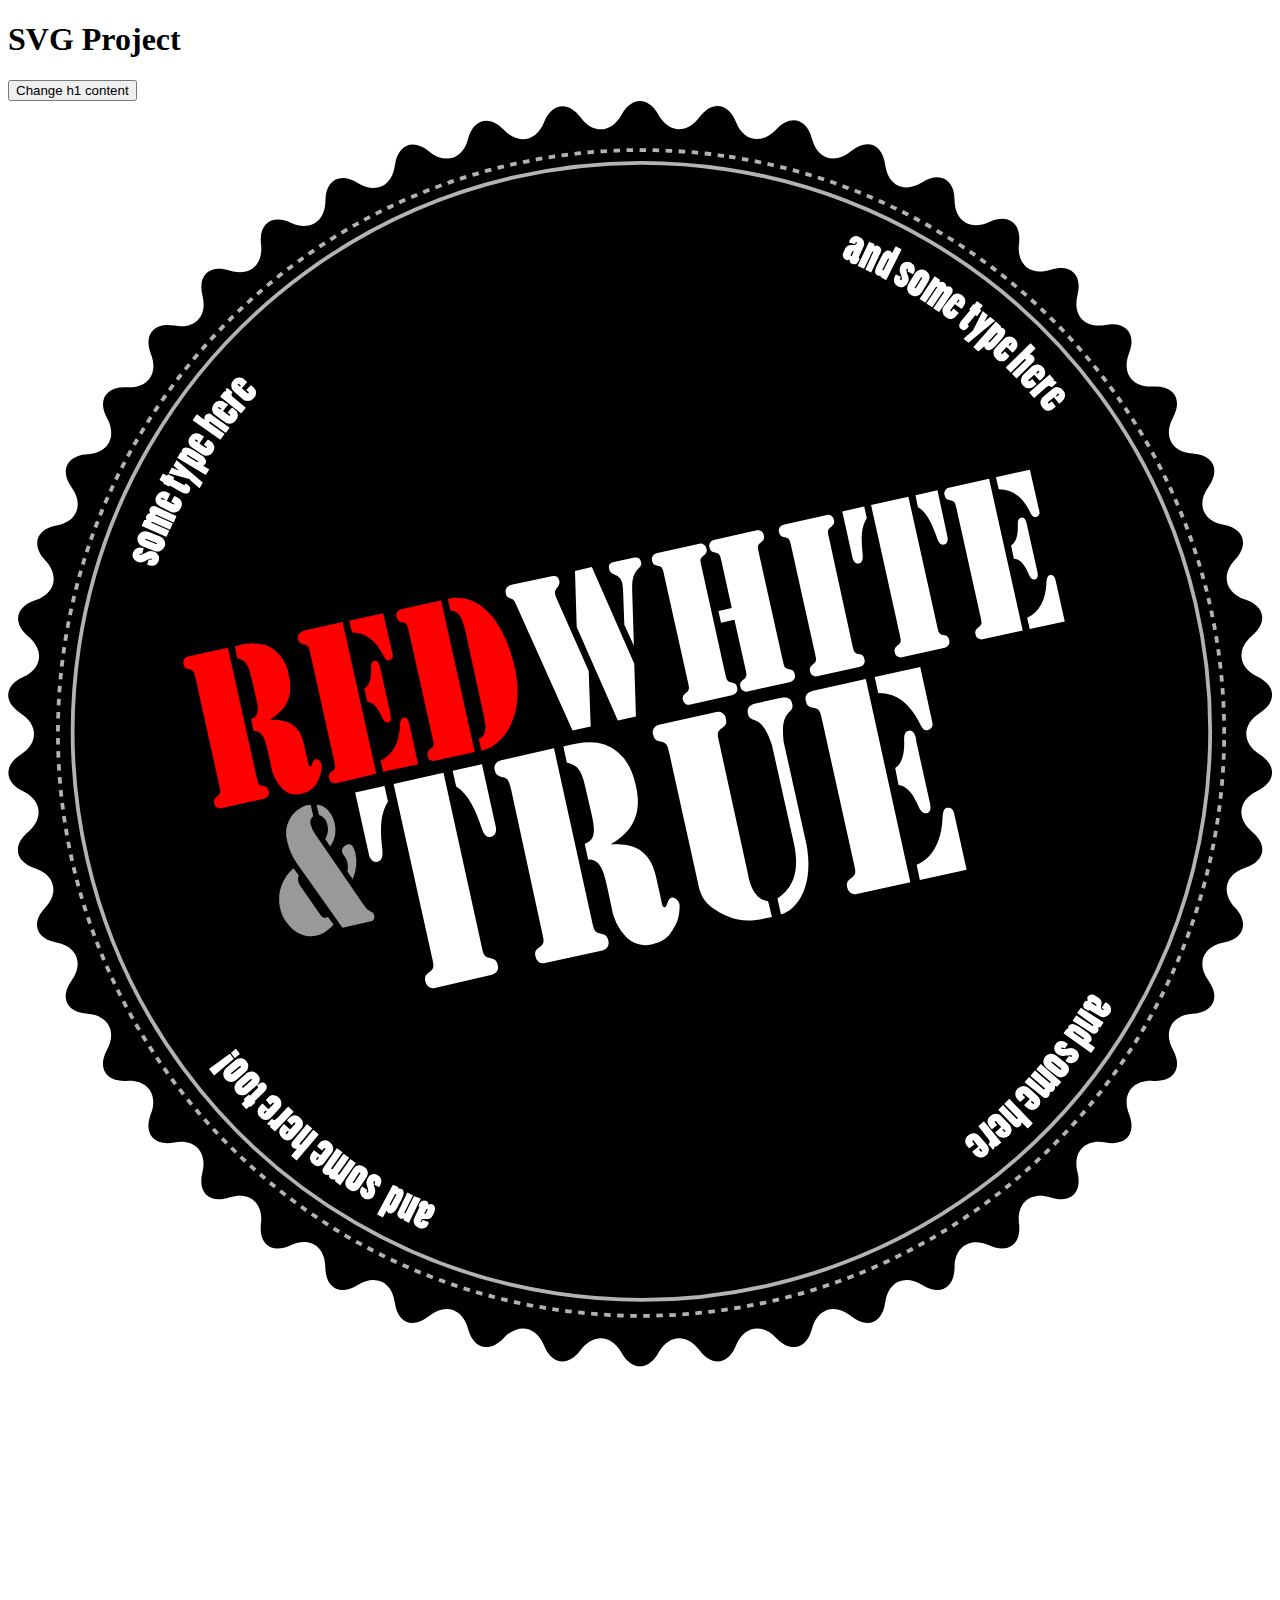
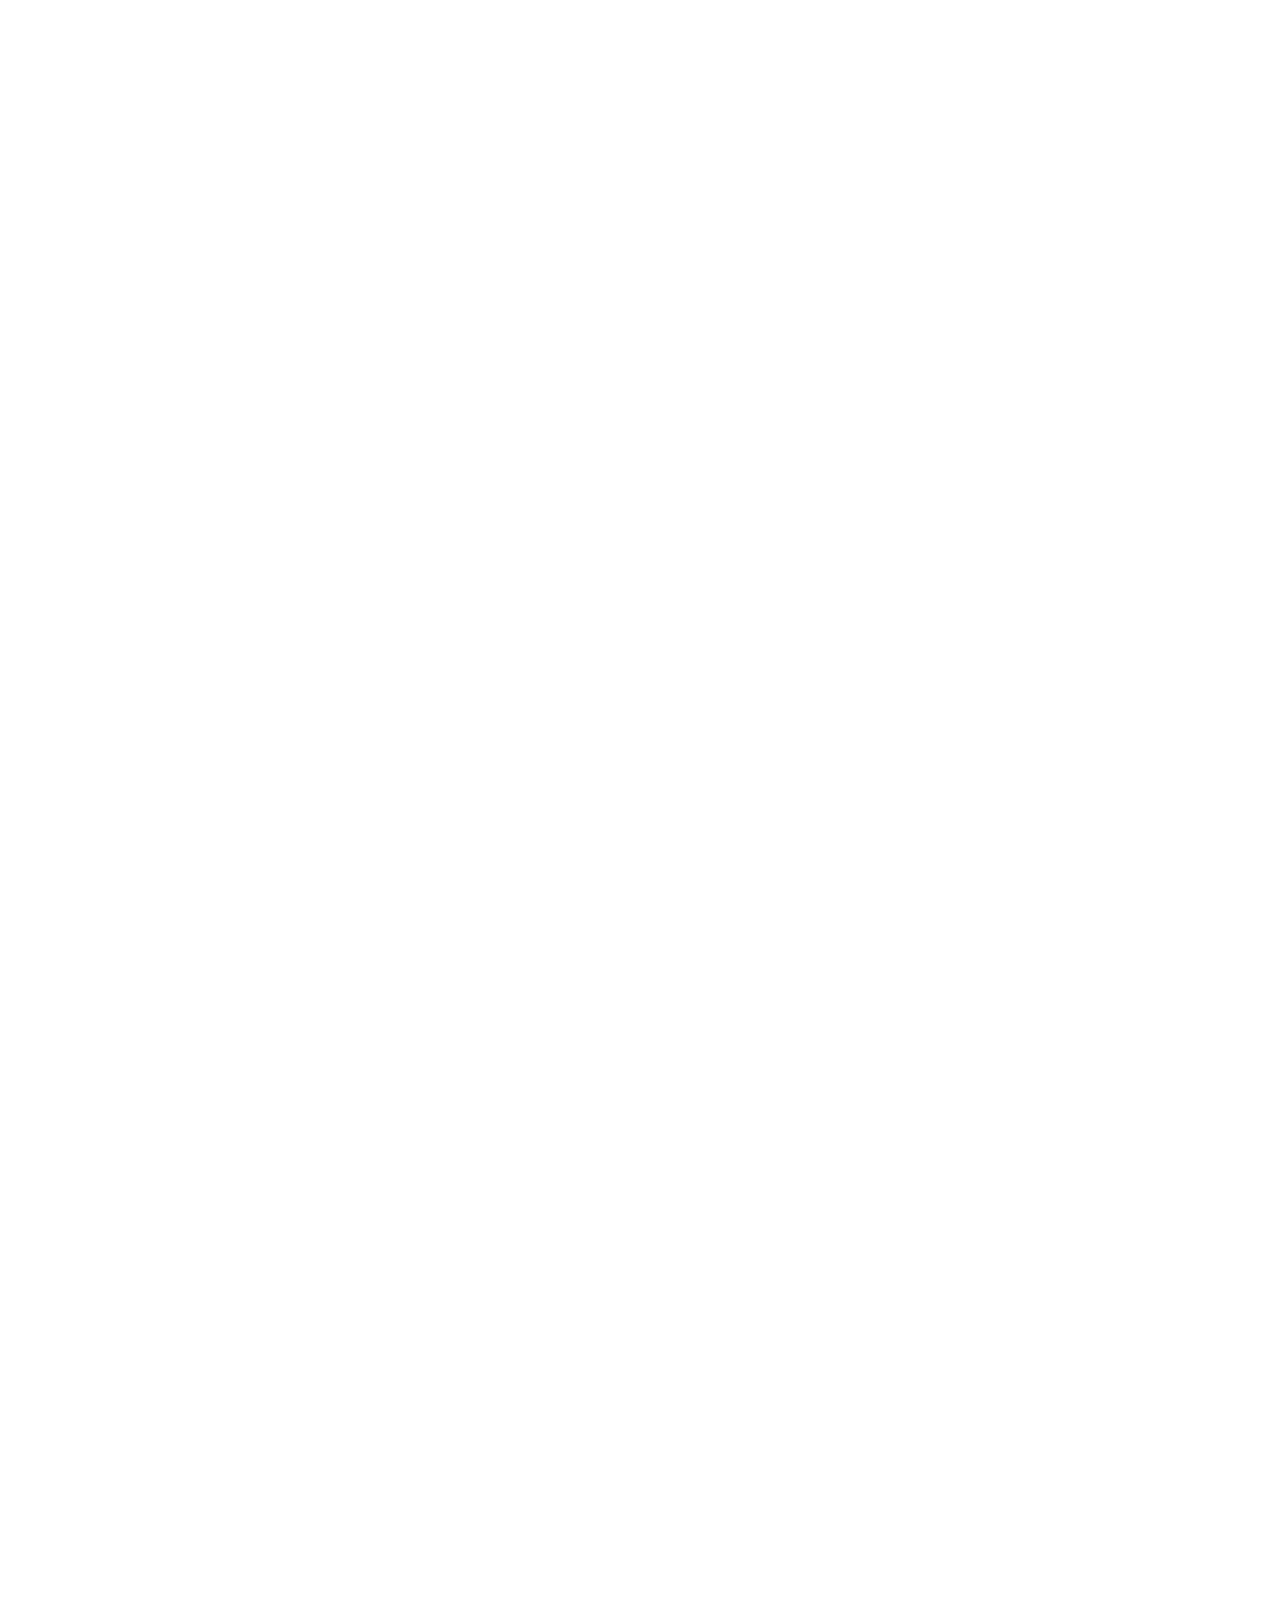
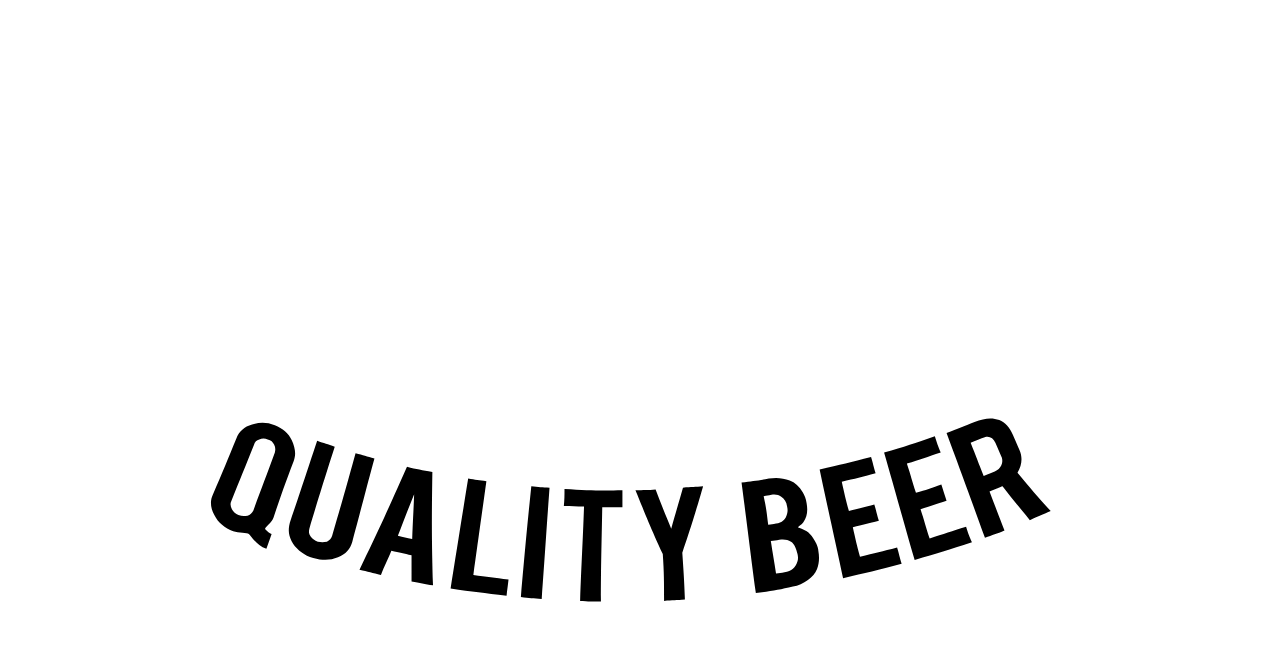
<file: index.html>
<!DOCTYPE html>
<html>
<head>
	<meta charset ="UTF-8">
	<meta name ="viewport" content ="width=device-width, initial-scale=1.0" >
	<meta http-equiv="X-UA-Compatible" content="ie=edge">
	<link re="stylesheet" type="text/css" href="css/main.css">
	<title>SVG with JS	</title>
</head>
<body>
	<main class="wrapped">

		<h1> SVG Project</h1>

		<button class=".switch-text">Change h1 content</button>

		<div class="img-wrapper">
			<img id="badge" src="images/badge.svg" alt="svg as an image" class="svg svg-as-jpg">
		</div>

		<!--- this is an inline SVG ---> 
		<div class="img-wrapper black-background">
			<svg version="1.1" id="beerGraphic" xmlns="http://www.w3.org/2000/svg" xmlns:xlink="http://www.w3.org/1999/xlink" x="0px"
	 		y="0px" viewBox="0 0 180.3 233.8" style="enable-background:new 0 0 180.3 233.8;" xml:space="preserve">
			<style type="text/css">
				.st0{fill:#FFFFFF;}
				#beerGraphic { cursor: pointer; }
			</style>
			<path id="bottle" class="st0" d="M97.5,233.8c-1.9,0-3.9,0-6-0.1c-2,0.1-4,0.1-5.9,0.1c-4.6,0-9.6,0.2-13.9-1.3
				c-7.3-2.4-4.1-13.9-2.4-19.4c1.1-3.6,2-6.9,1.7-11.3c-0.1-1.4-0.7-5-1.6-10c-3.7-21.8-11.3-67.1-5.5-87.6l0-0.1
				c0.2-0.5,4.3-11.2,19.5-12.1c1.3-0.1,4.4-0.1,7.6-0.1l0.5,0l0.5,0c3.2,0,6.3,0.1,7.6,0.1c15.2,0.9,19.4,11.6,19.5,12.1l0,0.1
				c5.8,20.5-1.8,65.8-5.5,87.6c-0.8,5-1.4,8.6-1.6,10c-0.4,4.4,0.6,7.8,1.7,11.3c0.7,2.4,1.5,4.9,1.9,8c0.6,4.6,0.5,8.7-3.9,11.3
				C111.3,232.8,109.4,233.8,97.5,233.8z M91.5,230.8c2.1,0.1,4.1,0.1,6,0.1c4.5,0,12.2,1.3,15-3.5c2.1-3.7-0.3-9.8-1.4-13.4
				c-1.1-3.7-2.2-7.4-1.8-12.4c0.1-1.6,0.7-5.2,1.6-10.3c3.3-19.9,11.1-66.3,5.6-86.3c-0.3-0.8-4.1-9.4-17-10.2
				c-1.2-0.1-4.3-0.1-7.5-0.1h-0.5h-0.5c-3.2,0-6.2,0.1-7.5,0.1c-12.9,0.8-16.7,9.3-17,10.2c-5.6,20,2.2,66.4,5.5,86.3
				c0.9,5.1,1.5,8.7,1.6,10.3c0.4,5-0.7,8.7-1.8,12.4c-1.2,4-4,11.6-0.2,15.1c3,2.7,10.1,1.8,13.8,1.8
				C87.5,230.9,89.5,230.9,91.5,230.8z M109.9,213.6c0,0.2-0.2,1.2-0.3,1.5c-0.2,0.6-0.6,1.3-1.2,2c-0.7,0.6-1.6,1.2-2.7,1.6
				c-2.2,0.8-5.2,0.8-8.4,0.5c-3.2-0.3-6.6-1.3-10.4-1.9c-3.8-0.6-7.5-1-10.9-0.2c-1.7,0.4-3.3,1.2-4.3,2.3l-0.4,0.4
				c-0.1,0.1-0.2,0.3-0.3,0.4c-0.2,0.3-0.4,0.6-0.6,0.9c-0.3,0.7-0.5,1.3-0.6,1.9c-0.4,2.5,0.1,4.5,0.9,5.7c0.2,0.3,0.4,0.5,0.6,0.7
				c0.2,0.2,0.4,0.3,0.5,0.4c0.3,0.2,0.5,0.2,0.5,0.2c0.1,0-0.8-0.3-1.4-1.5c-0.6-1.2-0.9-3.1-0.3-5.4c0.1-0.6,0.3-1.1,0.6-1.6
				c0.1-0.3,0.3-0.5,0.5-0.7l0.3-0.4l0.4-0.3c1-0.9,2.3-1.5,3.8-1.8c3-0.6,6.6-0.2,10.3,0.4c1.8,0.3,3.6,0.7,5.4,1
				c1.7,0.3,3.5,0.6,5.2,0.7c3.3,0.2,6.5-0.1,8.8-1.1c1.2-0.5,2.1-1.3,2.8-2.1c0.6-0.8,0.9-1.6,1-2.3
				C109.9,214.8,110,213.8,109.9,213.6c0.1-0.3,0.1-0.5,0.1-0.5S110,213.2,109.9,213.6z M77.3,119.5c0-1.7-1.3-3.1-2.9-3.1
				c-1.6,0-2.9,1.4-2.9,3.1c0,1.7,1.3,3.1,2.9,3.1C76,122.6,77.3,121.2,77.3,119.5z M73,139.2c-0.5,0-1,0.5-1,1.1c0,0.6,0.4,1.1,1,1.1
				c0.5,0,1-0.5,1-1.1C74,139.6,73.5,139.2,73,139.2z M77,130.9c-0.9,0-1.7,0.8-1.7,1.8c0,1,0.8,1.8,1.7,1.8c0.9,0,1.7-0.8,1.7-1.8
				C78.7,131.7,77.9,130.9,77,130.9z M111,116.8L111,116.8c-0.1-0.5-3.1-9.1-13.8-9.8c-0.9-0.1-3.1-0.1-5.4-0.1h-0.3h-0.4
				c-2.3,0-4.5,0-5.4,0.1c-6.5,0.5-10.7,3.8-13,6.5c-0.4,0.4-1.8,2.7-2.1,3.7c-0.4,1.2-0.8,2.5-0.9,3.1c-0.2,0.9-0.3,1.9-0.4,2.9
				c-0.2,1.3-0.4,2.8-0.4,4.5c-0.1,1.2-0.1,2.6,0,3.9c0,0.8,0,1.7,0.1,2.5c0,1.9,0.2,4,0.4,6.2c0.5,4.8,1.5,9.9,2.7,15.2
				c1,5.3,2.1,10.3,2.7,14.9c0.8,4.6,1.3,8.8,1.9,12.3c0.5,3.5,1,6.4,1.3,8.3c0.3,2,0.5,3.1,0.5,3.1s0-1.1-0.1-3.1
				c-0.1-2-0.2-4.9-0.4-8.4c-0.2-3.6-0.5-7.8-1-12.5c-0.4-4.7-1.4-9.9-2.4-15.2c-0.5-2.8-1.9-6.8-0.9-9.6c1.1-3.3,12.5-1.7,15.1-1.6
				c6.5,0.2,13.1,0.3,19.6,0.2c0.4,0,4.7,0.2,4.8-0.4C113.4,141.6,115.9,126.4,111,116.8z M70.2,119.5c0-2.6,1.9-4.6,4.3-4.6
				c2.4,0,4.3,2.1,4.3,4.6c0,2.6-1.9,4.6-4.3,4.6C72.1,124.1,70.2,122.1,70.2,119.5z M73,141.8c-0.8,0-1.5-0.7-1.5-1.6
				c0-0.9,0.7-1.6,1.5-1.6c0.8,0,1.5,0.7,1.5,1.6C74.5,141.1,73.8,141.8,73,141.8z M77,135.5c-1.4,0-2.5-1.2-2.5-2.7
				c0-1.5,1.1-2.7,2.5-2.7c1.4,0,2.5,1.2,2.5,2.7C79.5,134.2,78.4,135.5,77,135.5z"/>
			<path id="rGrain" class="st0" d="M146.2,117.3c1.7-0.2,3.3,0.1,4.5,0.2c1.2,0.1,1.9,0,1.9,0c0-0.1-0.5,1.7-1.5,3.2
				c-1,1.5-2.6,2.8-4.3,2.9c-1.7,0.1-3.3-0.4-4.4-0.6c-1.1-0.3-1.8-0.3-1.8-0.3c0,0,0.7-1.5,1.7-2.8
				C143.1,118.6,144.5,117.5,146.2,117.3z M137.4,127.6c-1,1.3-1.7,2.8-1.7,2.8c0,0,0.7,0.1,1.8,0.3c1.1,0.2,2.7,0.7,4.4,0.6
				c1.7-0.1,3.3-1.4,4.3-2.9c1-1.5,1.5-3.2,1.5-3.2c0,0-0.7,0.1-1.9,0c-1.2-0.1-2.8-0.4-4.5-0.2C139.8,125.1,138.5,126.2,137.4,127.6z
				 M132.2,134.8c-1,1.3-1.7,2.8-1.7,2.8c0,0,0.7,0.1,1.8,0.3c1.1,0.2,2.7,0.7,4.4,0.6c1.7-0.1,3.3-1.4,4.3-2.9c1-1.5,1.5-3.2,1.5-3.2
				c0,0-0.7,0.1-1.9,0c-1.2-0.1-2.8-0.4-4.5-0.2C134.6,132.4,133.2,133.5,132.2,134.8z M147.3,112.2c-0.8,1.4-1.3,3-1.3,2.9
				c0,0,0.7,0,1.8,0.1c1.1,0.1,2.8,0.4,4.5,0.1c1.7-0.3,3.1-1.7,3.9-3.4c0.9-1.6,1.1-3.4,1.1-3.3c0,0-0.7,0.2-1.9,0.2
				c-1.2,0.1-2.8-0.1-4.5,0.3C149.4,109.5,148.1,110.8,147.3,112.2z M160.4,102.7c0.7-1.7,0.7-3.5,0.7-3.4c0,0-0.7,0.2-1.8,0.4
				c-1.1,0.2-2.8,0.3-4.4,0.8c-1.6,0.5-2.7,1.9-3.4,3.5c-0.7,1.5-1,3.1-1,3.1c0,0,0.7-0.1,1.8-0.1c1.1,0,2.8,0.1,4.5-0.4
				C158.6,106,159.8,104.5,160.4,102.7z M140,117.4c0.5,1,0.6,1.7,0.7,1.7c0,0,1.4-0.9,2.4-2.2c1-1.3,1.7-3,1.2-4.6
				c-0.5-1.6-1.5-2.9-2.1-3.8c-0.6-0.9-0.9-1.5-0.9-1.5c0,0-1.1,0.9-1.9,2.1c-0.9,1.2-1.4,2.7-1,4.3C138.7,115,139.5,116.4,140,117.4z
				 M134.7,124.4c0.5,1,0.6,1.7,0.7,1.7c0,0,1.4-0.9,2.4-2.2c1-1.3,1.7-3,1.2-4.6c-0.5-1.6-1.5-2.9-2.1-3.8c-0.6-0.9-0.9-1.5-0.9-1.5
				c0,0-1.1,0.9-1.9,2.1c-0.9,1.2-1.4,2.7-1,4.3C133.4,122,134.3,123.4,134.7,124.4z M130.4,131.9c0.5,1,0.6,1.7,0.7,1.7
				c0,0,1.4-0.9,2.4-2.2c1-1.3,1.7-3,1.2-4.6c-0.5-1.6-1.5-2.9-2.1-3.8c-0.6-0.9-0.9-1.5-0.9-1.5c0,0-1.1,0.9-1.9,2.1
				c-0.9,1.2-1.4,2.7-1,4.3C129.1,129.5,129.9,130.9,130.4,131.9z M144.9,109.8c0.6,1,0.8,1.6,0.9,1.6c0,0,1.2-1,2.1-2.4
				c0.9-1.4,1.3-3.2,0.6-4.7c-0.7-1.5-1.8-2.7-2.5-3.6c-0.7-0.9-1.1-1.4-1.1-1.4c0,0-1,1-1.7,2.3c-0.7,1.3-1.1,2.9-0.4,4.4
				C143.3,107.6,144.3,108.9,144.9,109.8z M150,103.2c0,0,1.1-1.1,1.8-2.6c0.7-1.5,0.9-3.3,0.1-4.7c-0.8-1.4-2.1-2.5-2.9-3.2
				c-0.8-0.8-1.2-1.3-1.3-1.3c0,0-0.9,1.2-1.4,2.5c-0.6,1.4-0.7,3,0.1,4.4c0.8,1.4,1.9,2.6,2.6,3.5C149.7,102.6,150,103.3,150,103.2z
				 M153.4,98.5c0,0,1.7-0.3,3.1-1.1c1.5-0.8,2.8-2.2,3-4c0.2-1.7-0.3-3.4-0.5-4.5c-0.2-1.2-0.3-1.9-0.3-1.9c0,0-1.5,0.4-2.7,1.3
				c-1.3,0.8-2.4,2.1-2.6,3.8c-0.2,1.7,0,3.4,0.1,4.6C153.5,97.8,153.4,98.5,153.4,98.5z"/>
			<path id="lGrain_1_" class="st0" d="M36.1,126.2c-1.7-0.1-3.3-1.3-4.4-2.8c-1.1-1.5-1.6-3.2-1.6-3.2c0,0,0.7,0.1,1.9-0.1
				c1.2-0.1,2.8-0.4,4.5-0.3c1.7,0.1,3.1,1.2,4.2,2.5c1,1.3,1.7,2.8,1.7,2.8c0,0-0.7,0.1-1.8,0.4C39.5,125.7,37.9,126.3,36.1,126.2z
				 M45.4,132.9c1.1-0.3,1.8-0.3,1.8-0.4c0,0-0.7-1.5-1.7-2.8c-1-1.3-2.5-2.4-4.2-2.5c-1.7-0.1-3.3,0.2-4.5,0.3c-1.2,0.1-1.9,0-1.9,0.1
				c0-0.1,0.5,1.7,1.6,3.1c1.1,1.5,2.6,2.7,4.4,2.8C42.8,133.7,44.3,133.2,45.4,132.9z M46.8,134.4c-1.7-0.1-3.3,0.2-4.5,0.3
				c-1.2,0.1-1.9,0-1.9,0.1c0-0.1,0.5,1.7,1.6,3.1c1.1,1.5,2.6,2.7,4.4,2.8c1.7,0.1,3.3-0.5,4.4-0.7c1.1-0.3,1.8-0.3,1.8-0.4
				c0,0-0.7-1.5-1.7-2.8C49.9,135.7,48.5,134.6,46.8,134.4z M34.9,117.8c1.1-0.2,1.8-0.1,1.8-0.2c0,0-0.5-1.5-1.4-2.9
				c-0.9-1.4-2.2-2.6-3.8-3c-1.7-0.3-3.3-0.2-4.5-0.2c-1.2,0-1.9-0.2-1.9-0.1c0,0,0.3,1.7,1.2,3.3c0.9,1.6,2.3,3,4,3.3
				C32.1,118.3,33.7,117.9,34.9,117.8z M30,109.6c1.2,0,1.8,0.1,1.8,0c0,0-0.3-1.6-1-3c-0.7-1.5-1.8-2.9-3.5-3.4
				c-1.6-0.5-3.3-0.5-4.4-0.7c-1.2-0.1-1.8-0.4-1.8-0.3c0,0,0.1,1.7,0.8,3.4c0.7,1.7,1.9,3.2,3.6,3.7C27.2,109.7,28.9,109.6,30,109.6z
				 M39.7,119.4c1,1.3,2.5,2.1,2.4,2.1c0,0,0.2-0.7,0.6-1.7c0.4-1,1.2-2.5,1.6-4c0.4-1.6-0.2-3.1-1.1-4.3c-0.8-1.2-2-2.1-2-2.1
				c0,0-0.3,0.6-0.9,1.5c-0.6,1-1.5,2.3-2,3.9C38,116.4,38.6,118.1,39.7,119.4z M45.1,126.2c1,1.3,2.5,2.1,2.4,2.1c0,0,0.2-0.7,0.6-1.7
				c0.4-1,1.2-2.5,1.6-4c0.4-1.6-0.2-3.1-1.1-4.3c-0.8-1.2-2-2.1-2-2.1c0,0-0.3,0.6-0.9,1.6c-0.6,1-1.5,2.3-2,3.9
				C43.4,123.2,44,124.9,45.1,126.2z M53.3,125.7c-0.8-1.2-2-2.1-2-2.1c0,0-0.3,0.6-0.9,1.6c-0.6,1-1.5,2.3-2,3.9
				c-0.5,1.6,0.2,3.3,1.3,4.6c1,1.3,2.5,2.1,2.4,2.1c0,0,0.2-0.7,0.6-1.7c0.4-1,1.2-2.5,1.6-4C54.7,128.4,54.1,126.9,53.3,125.7z
				 M34.7,111.5c0.9,1.4,2.2,2.4,2.1,2.4c0,0,0.2-0.6,0.8-1.6c0.6-1,1.5-2.3,2.1-3.8c0.6-1.5,0.2-3.1-0.5-4.4c-0.7-1.3-1.8-2.3-1.7-2.3
				c0,0-0.3,0.6-1.1,1.4c-0.7,0.9-1.8,2.1-2.4,3.6C33.3,108.4,33.8,110.1,34.7,111.5z M32.4,105.8c0,0,0.3-0.6,1-1.5
				c0.7-0.9,1.8-2.1,2.5-3.5c0.7-1.4,0.5-3,0-4.4c-0.6-1.3-1.5-2.5-1.5-2.5c0,0-0.4,0.5-1.2,1.3c-0.8,0.8-2,1.9-2.8,3.3
				c-0.8,1.4-0.6,3.2,0.2,4.7C31.2,104.7,32.4,105.8,32.4,105.8z M25.7,100c1.5,0.8,3.2,1.1,3.2,1.1c0,0-0.1-0.7-0.1-1.9
				c0-1.2,0.2-2.9,0-4.6c-0.3-1.7-1.4-2.9-2.7-3.7c-1.3-0.8-2.8-1.2-2.8-1.2c0,0,0,0.7-0.3,1.9c-0.2,1.2-0.6,2.8-0.4,4.6
				C22.8,97.9,24.1,99.2,25.7,100z"/>
			<path id="bgShell" class="st0" d="M180.3,91.9c0-0.6,0-1.1,0-1.7c0-0.6,0-1.1,0-1.7c-7.7-4.4-8.1-9-1.5-14.7
				c-0.2-1.1-0.4-2.1-0.6-3.2c-8.4-2.7-9.7-6.9-4.2-13.8c-0.4-1-0.8-1.9-1.2-2.9c-8.8-0.9-10.9-4.7-6.7-12.5c-0.5-0.9-1.1-1.7-1.7-2.5
				c-8.9,0.9-11.6-2.5-9-11c-0.7-0.7-1.4-1.4-2.1-2.1c-8.6,2.7-12-0.2-11-9.2c-0.8-0.5-1.5-1.1-2.3-1.6c-8.1,4.3-12,2.2-12.8-7
				c-0.8-0.4-1.7-0.7-2.5-1.1c-7.3,5.9-11.6,4.5-14.3-4.5c-0.9-0.2-1.7-0.4-2.6-0.6c-6.1,7.4-10.9,6.9-15.5-1.7c-0.7,0-1.3-0.1-2-0.1
				c-0.2,0-0.4,0-0.6,0c-4.7,8.7-9.5,9.1-15.7,1.5c-0.8,0.1-1.5,0.3-2.3,0.4c-2.7,9.6-7.2,11-14.9,4.5c-0.7,0.3-1.3,0.5-2,0.8
				c-0.7,10.1-4.8,12.3-13.6,7.3c-0.6,0.4-1.1,0.7-1.7,1.1c1.4,10.2-2.2,13.1-12,9.8c-0.5,0.4-0.9,0.9-1.4,1.3c3.4,9.8,0.4,13.4-9.9,12
				c-0.3,0.5-0.7,1-1,1.5c5.2,9.1,2.9,13.2-7.6,13.8c-0.2,0.5-0.5,1.1-0.7,1.6c6.9,8,5.5,12.6-4.8,15.4c-0.1,0.6-0.2,1.2-0.4,1.7
				c8.4,6.6,7.9,11.6-1.7,16.5c0,0.3,0,0.6,0,0.9c0,0.3,0,0.6,0,0.9c9.5,5,10,9.9,1.7,16.5c0.1,0.6,0.2,1.2,0.4,1.7
				c10.3,2.8,11.7,7.4,4.8,15.4c0.2,0.5,0.5,1.1,0.7,1.6c10.5,0.6,12.8,4.8,7.6,13.8c0.3,0.5,0.7,1,1,1.5c10.3-1.4,13.3,2.2,9.9,12
				c0.4,0.4,0.9,0.9,1.4,1.3c9.7-3.3,13.3-0.4,12,9.8c0.6,0.4,1.1,0.7,1.7,1.1c8.8-5,12.9-2.8,13.6,7.3c0.7,0.3,1.3,0.5,2,0.8
				c0.5-0.4,1-0.8,1.5-1.2c-0.6-3.9-1.2-7.9-1.7-12.1C30.2,148.1,12,121.2,12,90.2C12,47,47,12,90.2,12c43.2,0,78.2,35,78.2,78.2
				c0,29.9-16.8,55.8-41.5,69c-0.4,3.1-0.8,6.2-1.2,9.2c0.1,1.5,0.2,3.1,0.1,4.6c0.4-0.2,0.9-0.4,1.3-0.6c0.8-9.2,4.7-11.4,12.8-7
				c0.8-0.5,1.6-1.1,2.3-1.6c-1-9,2.4-11.8,11-9.2c0.7-0.7,1.4-1.4,2.1-2.1c-2.6-8.5,0.1-11.9,9-11c0.6-0.8,1.1-1.7,1.7-2.5
				c-4.1-7.8-2.1-11.7,6.7-12.5c0.4-1,0.8-1.9,1.2-2.9c-5.5-6.9-4.2-11.1,4.2-13.8c0.2-1.1,0.4-2.1,0.6-3.2
				C172.1,100.8,172.6,96.3,180.3,91.9z"/>
			<g id="beer">
				<g>
					<path class="st0" d="M55.1,39.9h7.1c3,0,5,0.7,6,2c1.1,1.3,1.6,3.6,1.6,6.8v0.8c0,2.3-0.2,4.1-0.6,5.5c-0.4,1.3-1.2,2.3-2.3,2.9
						c2.4,1,3.6,4.1,3.6,9.5v0.8c0,3.9-0.6,6.8-1.8,8.5c-1.1,1.7-3.1,2.6-6,2.6h-7.7V39.9z M65.3,48.8c0,0,0-0.1,0-0.1
						c0-2.6-0.5-4.2-1.4-4.6c-0.4-0.2-1.1-0.4-1.9-0.4h-2.3v12.6h2.6c0.9,0,1.5-0.1,1.9-0.4c0.4-0.3,0.7-0.9,0.8-1.7
						c0.2-0.9,0.2-2.3,0.2-4.2V48.8z M65.9,66.7c0-2.5-0.2-4.3-0.6-5.3c-0.4-1-1.2-1.5-2.5-1.5h-3.1v15.6h2.8c1.3,0,2.2-0.5,2.6-1.5
						c0.5-1,0.7-3,0.7-5.9V66.7z"/>
				</g>
				<g>
					<path class="st0" d="M76,39.9h11.8v3.8h-7.1v13.5h6.7v3.8h-6.7v14.3h7.2v3.8H76V39.9z"/>
				</g>
				<g>
					<path class="st0" d="M93.3,39.9H105v3.8h-7.1v13.5h6.7v3.8h-6.7v14.3h7.2v3.8H93.3V39.9z"/>
				</g>
				<g>
					<path class="st0" d="M110.5,39.9h8.2c2.3,0,4,0.5,5.1,1.5c1,1,1.6,2.6,1.9,4.9c0.1,1,0.1,2.4,0.1,4.5c0,2-0.3,3.7-0.8,5.1
						c-0.5,1.4-1.5,2.3-2.8,2.7c1,0.2,1.7,0.7,2.2,1.6c0.5,0.9,0.9,2.3,1.1,4.2c0.2,1.9,0.3,4.7,0.3,8.5c0,3.7,0.1,5.9,0.4,6.6h-4.6
						c-0.2-0.5-0.4-4.9-0.4-13.3c0-2.8-0.3-4.5-0.8-4.9c-0.6-0.5-1.4-0.7-2.5-0.7l-2.7-0.2v19h-4.6V39.9z M121.2,49.6
						c0-3-0.3-4.8-0.8-5.3c-0.5-0.5-1.3-0.7-2.4-0.7h-2.9v13.3h2.9c0.9,0,1.5-0.2,2-0.5c0.4-0.3,0.7-1,0.9-2c0.2-1,0.3-2.5,0.3-4.6
						V49.6z"/>
				</g>
			</g>
			<polygon id="lStar" class="st0" points="38.3,55.7 40.7,60.6 46.2,61.4 42.3,65.3 43.2,70.8 38.3,68.2 33.4,70.8 34.3,65.3 
				30.4,61.4 35.8,60.6 "/>
			<polygon id="rStar" class="st0" points="141.8,55.7 144.3,60.6 149.8,61.4 145.8,65.3 146.7,70.8 141.8,68.2 136.9,70.8 137.9,65.3 
				133.9,61.4 139.4,60.6 "/>

			<defs>
				<script>
					// stub
				</script>
			</defs>
			</svg>

		</div>
		<!--- this is an inline SVG END ---> 

<!-- SVG as an object source -->
		<div class="img-wrapper black-background">
		<object data="images/qualityBeer.svg" type="image/svg+xml"></object>
		</div>

	</main>

	<script src="js/main.js" type="text/javascript"></script>
</body>
</html>
</file>
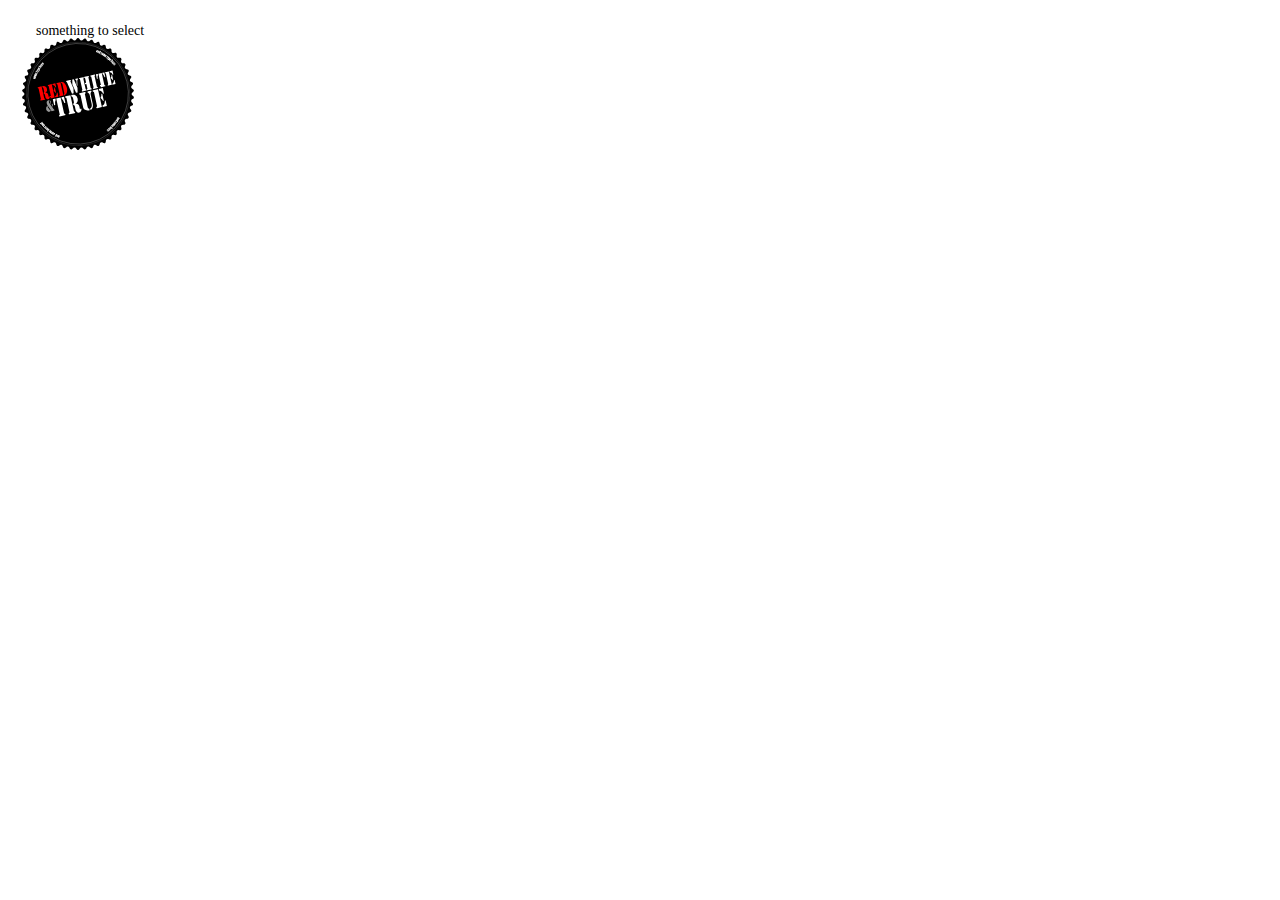
<file: test.html>
<!DOCTYPE html>
<html lang="en">
<head>
  <meta charset="UTF-8">
  <meta name="viewport" content="width=device-width, initial-scale=1.0">
  <meta http-equiv="X-UA-Compatible" content="ie=edge">

  <link rel="stylesheet" href="css/test.css">
  <title></title>
</head>
<body>
  <main>
    <span>something to select</span>

    <div class="svg-image wrapper" id="some-id">
      <object data="images/badge.svg" type="image/svg+xml" id="another-element" class="svg-image"></object>
    </div>

  </main>
  <!-- javascript file always goes here -->
  <script src="js/test.js"></script>
</body>
</html>
</file>
<file: css/main.css>
@charset "UTF-8";

.img-wrapper{
	display: inline-block; 
	width: 30%;
	padding: 10px 15px;
}



.img-wrapper > img{
	width: 100%;
}

.black-background{
	background-color: black;
	}

#beerGraphic:hover #Grain {fill: red;}
#beerGrain:hover #Grain {fill: red;}
</file>
<file: css/test.css>
body { 
	font-size: 14px; 
	padding: 1em; }

main span {
	padding: 0.75em 1em; 
	cursor: pointer; }

.selected{
	color:green;}

.selected::before{
	content: "\2713"
}

object{ width:8em; }

.wrapper > * {pointer-events:none;} /* block mouse on element children 
* means select everything, > means all that is the children of this class */
</file>
